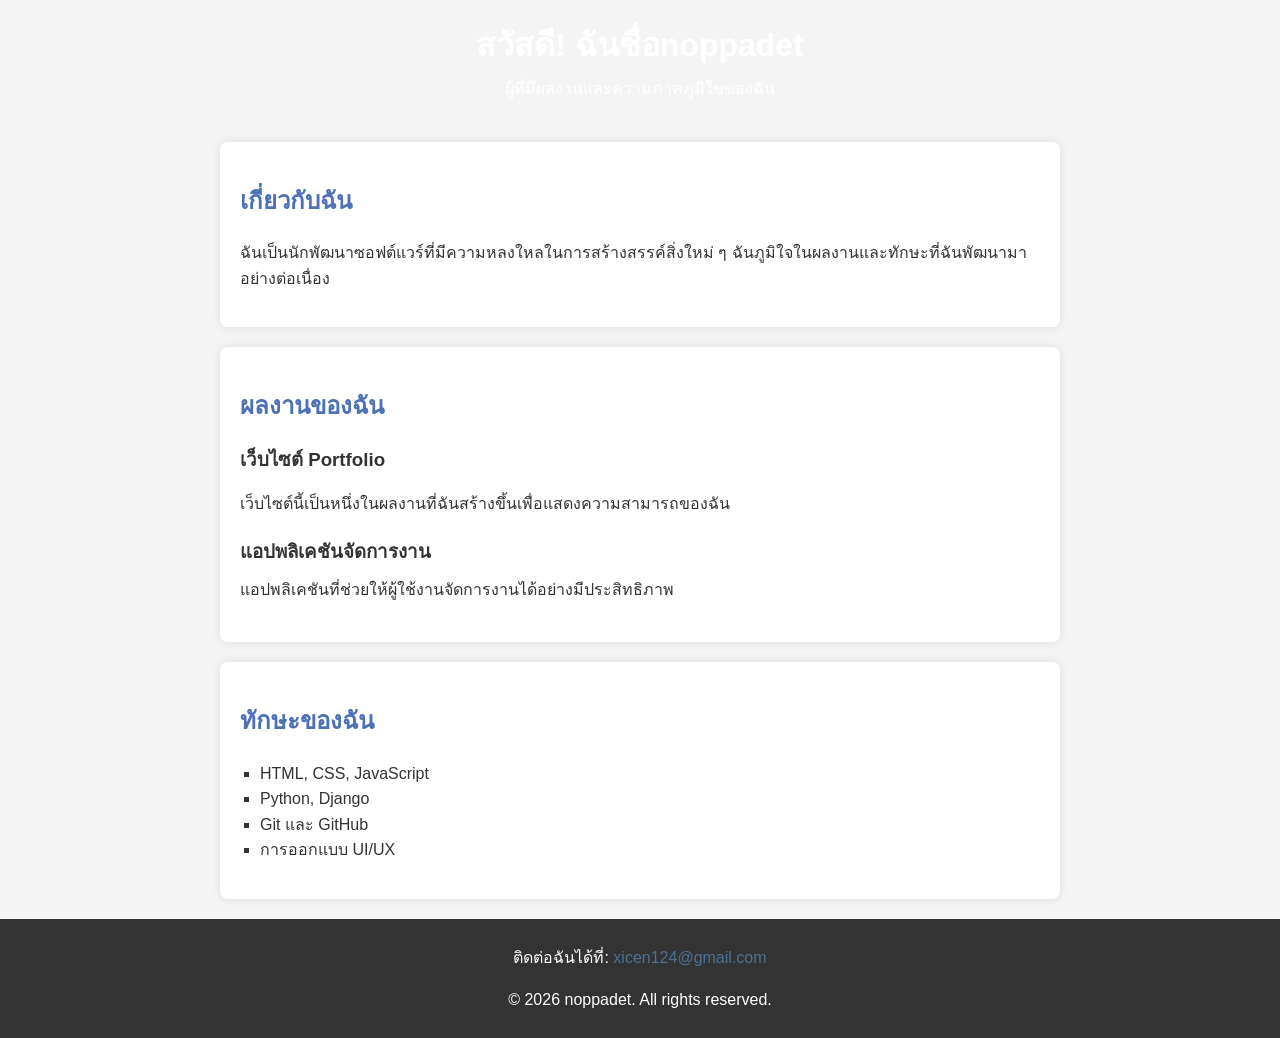
<file: index.html>
<!DOCTYPE html>
<html lang="th">
<head>
    <meta charset="UTF-8">
    <meta name="viewport" content="width=device-width, initial-scale=1.0">
    <meta name="description" content="เว็บไซต์แนะนำผลงานและทักษะของ Pakjira">
    <title>ความภาคภูมิใจของ noppadet</title>
    <link rel="stylesheet" href="style.css">
</head>
<body>
    <!-- ส่วนหัวของเว็บไซต์ -->
    <header>
        <h1>สวัสดี! ฉันชื่อnoppadet</h1>
        <p>ผู้ที่มีผลงานและความภาคภูมิใขของฉัน</p>
    </header>

  <!-- ส่วนเกี่ยวกับตัวเอง -->
  <section id="about">
      <h2>เกี่ยวกับฉัน</h2>
      <p>ฉันเป็นนักพัฒนาซอฟต์แวร์ที่มีความหลงใหลในการสร้างสรรค์สิ่งใหม่ ๆ ฉันภูมิใจในผลงานและทักษะที่ฉันพัฒนามาอย่างต่อเนื่อง</p>
  </section>

  <!-- ส่วนแสดงผลงาน -->
  <section id="projects">
        <h2>ผลงานของฉัน</h2>
        <div class="project">
            <h3>เว็บไซต์ Portfolio</h3>
          <p>เว็บไซต์นี้เป็นหนึ่งในผลงานที่ฉันสร้างขึ้นเพื่อแสดงความสามารถของฉัน</p>
        </div>
        <div class="project">
            <h3>แอปพลิเคชันจัดการงาน</h3
            <p>แอปพลิเคชันที่ช่วยให้ผู้ใช้งานจัดการงานได้อย่างมีประสิทธิภาพ</p>
        </div>
   </section>

  <!-- ส่วนแสดงทักษะ -->
  <section id="skills">
       <h2>ทักษะของฉัน</h2>
       <ul>
           <li>HTML, CSS, JavaScript</li>
           <li>Python, Django</li>
           <li>Git และ GitHub</li>
           <li>การออกแบบ UI/UX</li>
       </ul>
  </section>

  <!-- ส่วนติดต่อและลิขสิทธิ์ -->
  <footer>
       <p>ติดต่อฉันได้ที่: <a
href="mailto:xicen124@gmail.com">xicen124@gmail.com</a></p>
       <p>&copy; <span id="year"></span> noppadet. All rights reserved. </p>
  </footer>

  <!--ลิงก์ไปยัง JavaScript -->
  <script src="script.js"></script>
</body> 
</html>
</file>
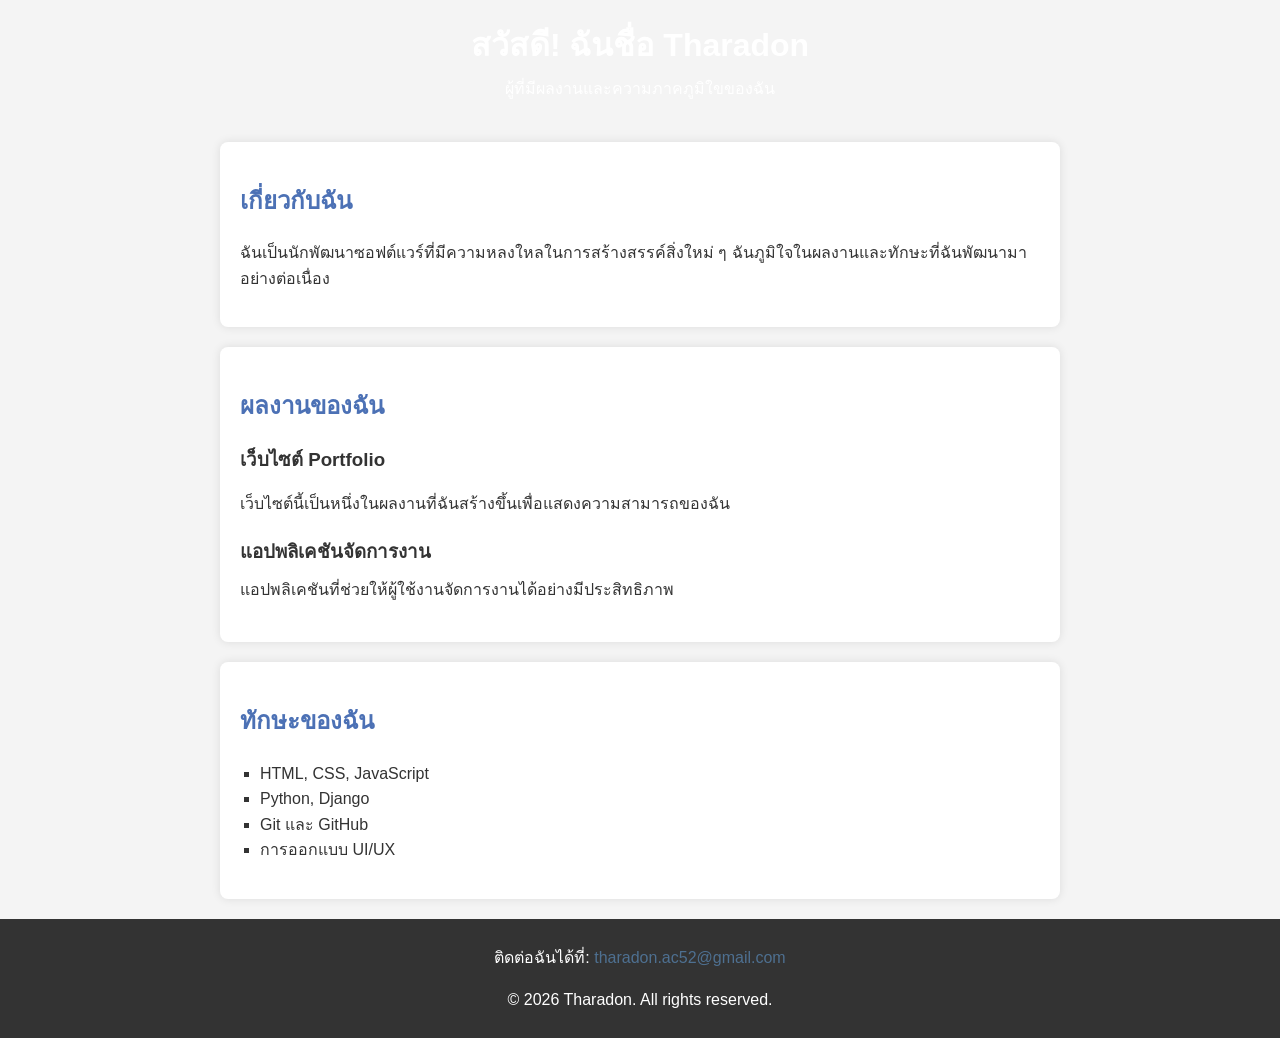
<file: Plam.html>
<!DOCTYPE html>
<html lang="th">
<head>
    <meta charset="UTF-8">
    <meta name="viewport" content="width=device-width, initial-scale=1.0">
    <meta name="description" content="เว็บไซต์แนะนำผลงานและทักษะของ Tharadon">
    <title>ความภาคภูมิใจของ Tharadon</title>
    <link rel="stylesheet" href="style.css">
</head>
<body>
    <!-- ส่วนหัวของเว็บไซต์ -->
    <header>
        <h1>สวัสดี! ฉันชื่อ Tharadon</h1>
        <p>ผู้ที่มีผลงานและความภาคภูมิใขของฉัน</p>
    </header>

  <!-- ส่วนเกี่ยวกับตัวเอง -->
  <section id="about">
      <h2>เกี่ยวกับฉัน</h2>
      <p>ฉันเป็นนักพัฒนาซอฟต์แวร์ที่มีความหลงใหลในการสร้างสรรค์สิ่งใหม่ ๆ ฉันภูมิใจในผลงานและทักษะที่ฉันพัฒนามาอย่างต่อเนื่อง</p>
  </section>

  <!-- ส่วนแสดงผลงาน -->
  <section id="projects">
        <h2>ผลงานของฉัน</h2>
        <div class="project">
            <h3>เว็บไซต์ Portfolio</h3>
          <p>เว็บไซต์นี้เป็นหนึ่งในผลงานที่ฉันสร้างขึ้นเพื่อแสดงความสามารถของฉัน</p>
        </div>
        <div class="project">
            <h3>แอปพลิเคชันจัดการงาน</h3
            <p>แอปพลิเคชันที่ช่วยให้ผู้ใช้งานจัดการงานได้อย่างมีประสิทธิภาพ</p>
        </div>
   </section>

  <!-- ส่วนแสดงทักษะ -->
  <section id="skills">
       <h2>ทักษะของฉัน</h2>
       <ul>
           <li>HTML, CSS, JavaScript</li>
           <li>Python, Django</li>
           <li>Git และ GitHub</li>
           <li>การออกแบบ UI/UX</li>
       </ul>
  </section>

  <!-- ส่วนติดต่อและลิขสิทธิ์ -->
  <footer>
       <p>ติดต่อฉันได้ที่: <a
href="mailto:tharadon.ac52@gmail.com">tharadon.ac52@gmail.com</a></p>
       <p>&copy; <span id="year"></span> Tharadon. All rights reserved. </p>
  </footer>

  <!--ลิงก์ไปยัง JavaScript -->
  <script src="script.js"></script>
</body> 
</html>
</file>
<file: style.css>
body {
  font-family: Arial, sans-serif;
  line-height: 1.6;
  margin: 0;
  padding: 0;
  background-color: #f4f4f4;
  color: #333;
}
header {
   background: ##4c71b5; 
   color: white;
   padding: 20px 0;
   text-align: center;
}
header h1 {
    margin:0;
}
header p {
   margin: 5px 0 0;
}
section {
   padding: 20px;
   margin: 20px auto;
   max-width: 800px;
   background: white;
   border-radius: 8px;
   box-shadow: 0 0 10px rgba(0, 0, 0, 0.1);
}
h2 {
  color:#4c71b5;
}
.project {
    margin-bottom: 20px;
}
.project h3 {
    margin: 0 0 10px;
    color: #333;
}
ul { 
    list-style-type: square;
    padding-left: 20px;
}
footer {
    text-align: center;
    padding: 10px 0;
    background: #333;
    color: white;
    margin-top: 20px;
}
footer a {
   color:#4e7091;
text-decoration: none;
}
</file>
